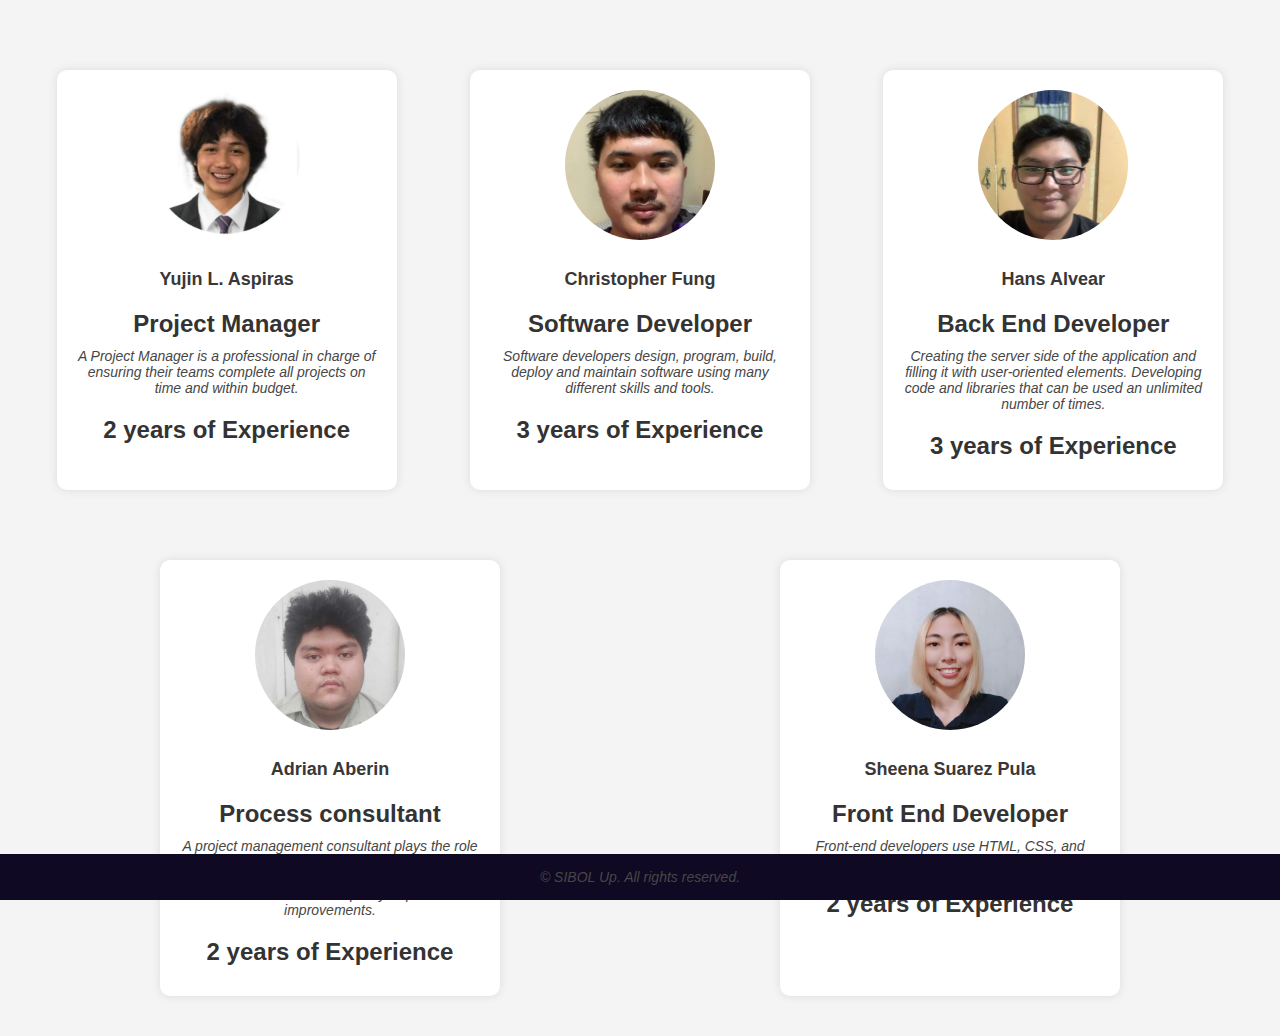
<file: Web Recipe 2/Recipe-website/about us.html>
<!DOCTYPE html>
<html lang="en">

<head>
    <meta charset="UTF-8">
    <meta name="viewport" content="width=device-width, initial-scale=1.0">
    <title>Team Profiles</title>

    <style>
        body {
            font-family: 'Arial', sans-serif;
            background-color: #f4f4f4;
            margin: 0;
            padding: 20px;
            display: flex;
            flex-wrap: wrap;
            justify-content: space-around;
        }

        .profile-card {
            background-color: #fff;
            width: 300px;
            margin: 20px;
            margin-top: 50px;
            padding: 20px;
            border-radius: 10px;
            box-shadow: 0 0 10px rgba(0, 0, 0, 0.1);
            text-align: center;
        }

        .profile-picture {
            border-radius: 50%;
            width: 150px;
            height: 150px;
            object-fit: cover;
            margin-bottom: 20px;
        }

        p {
            font-size: 14px;
            margin: 0;
            font-style: italic;
            color: #474646;
        }

        h1 {
            color: #393737;
            font-size: 18px;
            font-weight: bold;
            margin-top: 5px;
            margin-bottom: 5px;
        }

        h2 {
            color: #333;
            margin-bottom: 10px;
        }

        .footer {
            background: #100924;
            padding: 15px;
            text-align: center;
            position: fixed;
            bottom: 0;
            width: 100%;
        }
    </style>
</head>

<body>

    <div class="profile-card">
        <img class="profile-picture" src="yujin.jpg" alt="Profile Picture">
        <h1>Yujin L. Aspiras</h1>
        <h2>Project Manager</h2>
        <p>A Project Manager is a professional in charge of ensuring their teams complete all projects on time and within budget.</p>
        <h2>2 years of Experience</h2>
    </div>

    <div class="profile-card">
        <img class="profile-picture" src="christhoper.jpg" alt="Profile Picture">
        <h1>Christopher Fung</h1>
        <h2>Software Developer</h2>
        <p>Software developers design, program, build, deploy and maintain software using many different skills and tools. </p>
        <h2>3 years of Experience</h2>
    </div>

    <div class="profile-card">
        <img class="profile-picture" src="hans.jpg" alt="Profile Picture">
        <h1>Hans Alvear</h1>
        <h2>Back End Developer</h2>
        <p>Creating the server side of the application and filling it with user-oriented elements. Developing code and libraries that can be used an unlimited number of times. </p>
        <h2>3 years of Experience</h2>
    </div>

    <div class="profile-card">
        <img class="profile-picture" src="adrian.jpg" alt="Profile Picture">
        <h1>Adrian Aberin</h1>
        <h2>Process consultant</h2>
        <p>A project management consultant plays the role of a planner, advisor, and a project management team leader to conceptualize and implement solutions that relate to quality or process improvements.</p>
        <h2>2 years of Experience</h2>
    </div>

    <div class="profile-card">
        <img class="profile-picture" src="sheen.jpg" alt="Profile Picture">
        <h1>Sheena Suarez Pula</h1>
        <h2>Front End Developer</h2>
        <p>Front-end developers use HTML, CSS, and JavaScript to build the client side of a website.</p>
        <h2>2 years of Experience</h2>
    </div>

    <div class="footer">
        <p>&copy; SIBOL Up. All rights reserved.</p>
    </div>

</body>

</html>
</file>
